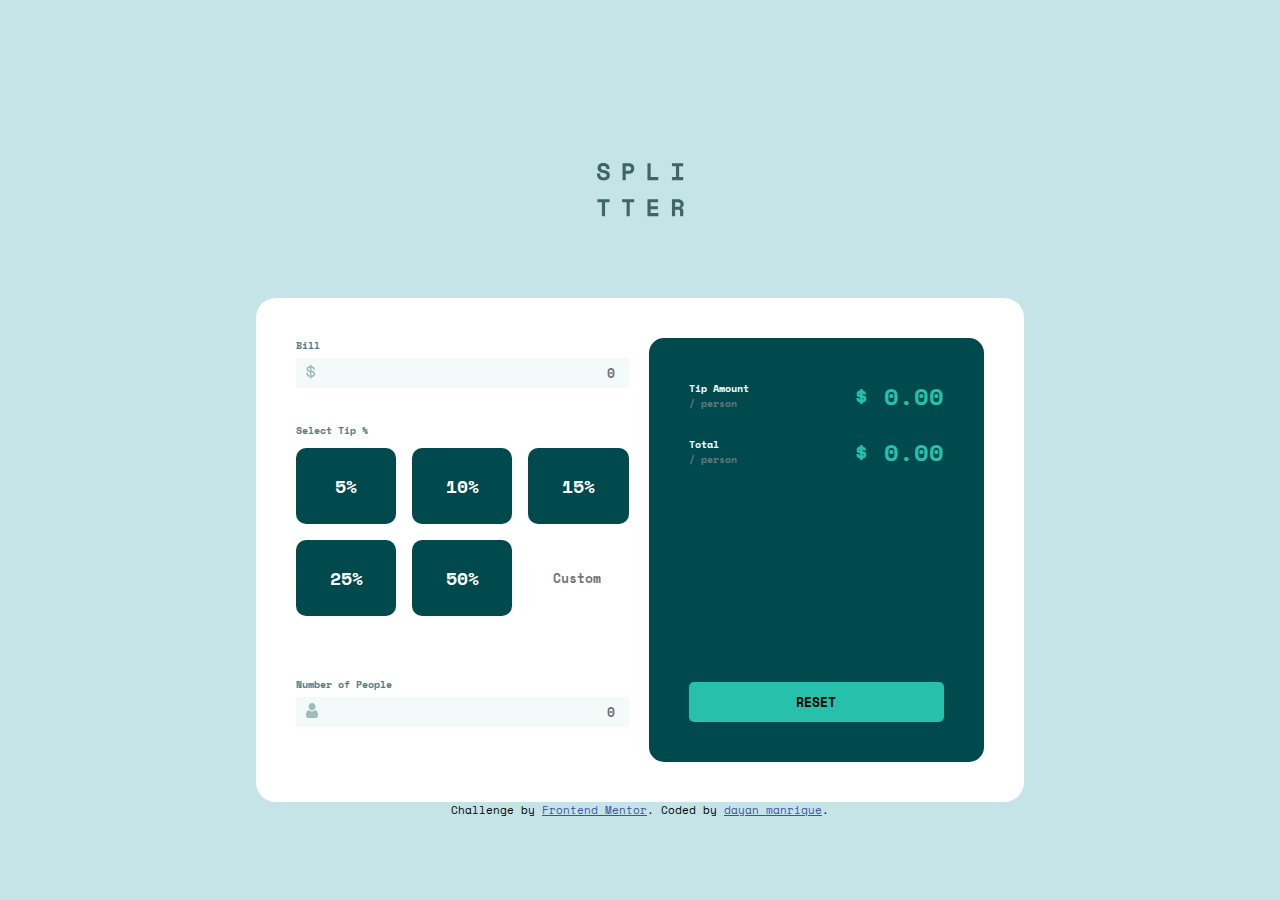
<file: index.html>
<!DOCTYPE html>
<html lang="en">
<head>
  <meta charset="UTF-8">
  <meta name="viewport" content="width=device-width, initial-scale=1.0"> <!-- displays site properly based on user's device -->

  <link rel="icon" type="image/png" sizes="32x32" href="./images/favicon-32x32.png">
  <!--CSS-->
  <link rel="stylesheet" href="style.css">
  <!--GOOGLE FONTS-->
  <link rel="preconnect" href="https://fonts.googleapis.com">
  <link rel="preconnect" href="https://fonts.gstatic.com" crossorigin>
  <link href="https://fonts.googleapis.com/css2?family=Space+Mono:wght@400;700&display=swap" rel="stylesheet"> 
  
  <title>Frontend Mentor | Tip calculator app</title>

 </head>
<body>
      <main class="main-container" id='maincontainer' >

        <div class="container-logo"> 
          <img src="/images/logo.svg" alt="">
        </div>

        <div class="container-information">

          <section class="information-left">

            <div class="information-left-top ">
              <div class="information-text-separation">
                <span class="information-tittle">Bill</span>
                <label class="information-tittle " id="error-message">can`t be zero</label>
              </div>

              <span id="generaldecoration"><i><img src="/images/icon-dollar.svg"  alt=""> </i> <input type="text" name="" id="billamount" placeholder="0"></span>
              
            </div>

            <div class="information-left-middle">

              <span class="information-tittle">Select Tip %</span>

              <section class="information-left-middle-grid">
                <a id=discount5><span>5%</span> </a>
                <a id=discount10> <span>10%</span> </a>
                <a id=discount15> <span>15%</span> </a>
                <a id=discount25> <span>25%</span> </a>
                <a id=discount50> <span>50%</span> </a>
                <input type="text" name="" id="discountCustom" placeholder="Custom">
              </section>

            </div>

            <div class="information-left-botton ">
              <div class='information-text-separation'>
                <span class="information-tittle">Number of People</span>
                <label class="information-tittle" id="error-message2">can`t be zero</label>
              </div>
              
              <span id="generaldecoration" ><i><img src="/images/icon-person.svg" alt=""> </i> <input type="text" name="" id="amountpeople" placeholder="0"></span>
            </div>

          </section>

          <section class="information-rigth">
            <div class="information-right-top">

              <div class="information-text-separation">
                <span > 
                  <p>Tip Amount</p> 
                  <p>/ person</p> 
                  
                </span> 

                <label for="" id="tip-person">$ 0.00</label>

              </div>

              <div class="information-text-separation">
                <span > 
                  <p>Total</p> 
                  <p>/ person</p> 
                  
                </span> 

                <label for="" id="total-top">$ 0.00</label>
                
              </div>
            </div>

            <div class="information-right-botton">
              <button class="primary-button" id='reset'type="reset">RESET</button>

            </div>
          </section>
        </div>

       

      </main>
  
      <div class="attribution">
        Challenge by <a href="https://www.frontendmentor.io?ref=challenge" target="_blank">Frontend Mentor</a>. 
        Coded by <a href="https://github.com/mellito">dayan manrique</a>.
      </div>
      
      <script type="module">
        import {calculateAmoutPerPerson,calculateAmountTotal} from '/index.js'
        
        let discount5= document.getElementById('discount5');
        let discount10= document.getElementById('discount10');
        let discount15= document.getElementById('discount15');
        let discount25= document.getElementById('discount25');
        let discount50= document.getElementById('discount50');
        let discountcustom= document.getElementById('discountCustom');
        let restbutton= document.getElementById('maincontainer');
        
        
        const clickEvent =(discount) =>{
          
          let billamount=parseFloat(document.getElementById('billamount').value);
          let amountpeople=parseInt(document.getElementById('amountpeople').value);
        
          const validatorbill = (billamount<=0) ?  false :  true;
          const validatoramount= (amountpeople<=0) ?  false :  true;

          if(Number.isInteger(billamount) &&  Number.isInteger(amountpeople) ){

          if(validatorbill === false){
          document.getElementById('error-message').style.display='block';
          document.getElementById('generaldecoration').style.border='red';
          }
          else{
            document.getElementById('error-message').style.display='none';
          }
          if(validatoramount === false){

            document.getElementById('error-message2').style.display='block';
          }
          else{
          document.getElementById('error-message2').style.display='none'; 
          }
          

          let totalPerperson =parseFloat(calculateAmoutPerPerson(billamount,discount,amountpeople));
          let totalAmount = calculateAmountTotal(billamount,totalPerperson,amountpeople);
          
          document.getElementById('tip-person').innerHTML= `$ ${totalPerperson}`
          document.getElementById('total-top').innerHTML= `$ ${totalAmount}`
          }

          else{
            alert('only numbers are valid');
          }
         

        }
        
       discount5.addEventListener("click", ()=>{
          clickEvent(5);
       });

       discount10.addEventListener("click", ()=>{
          clickEvent(10);
       });
       
       discount15.addEventListener("click", ()=>{
          clickEvent(15);
       });

       discount25.addEventListener("click", ()=>{
          clickEvent(25);
       });

       discount50.addEventListener("click", ()=>{
          clickEvent(50);
       });

       discountcustom.addEventListener("keyup", ()=>{
        let discountcustomLocal=parseInt(discountcustom.value);  
          clickEvent(discountcustomLocal);
       });

       restbutton.addEventListener('click', ()=>{
        restbutton.reset();
       });
       
      </script>
</body>
</html>
</file>
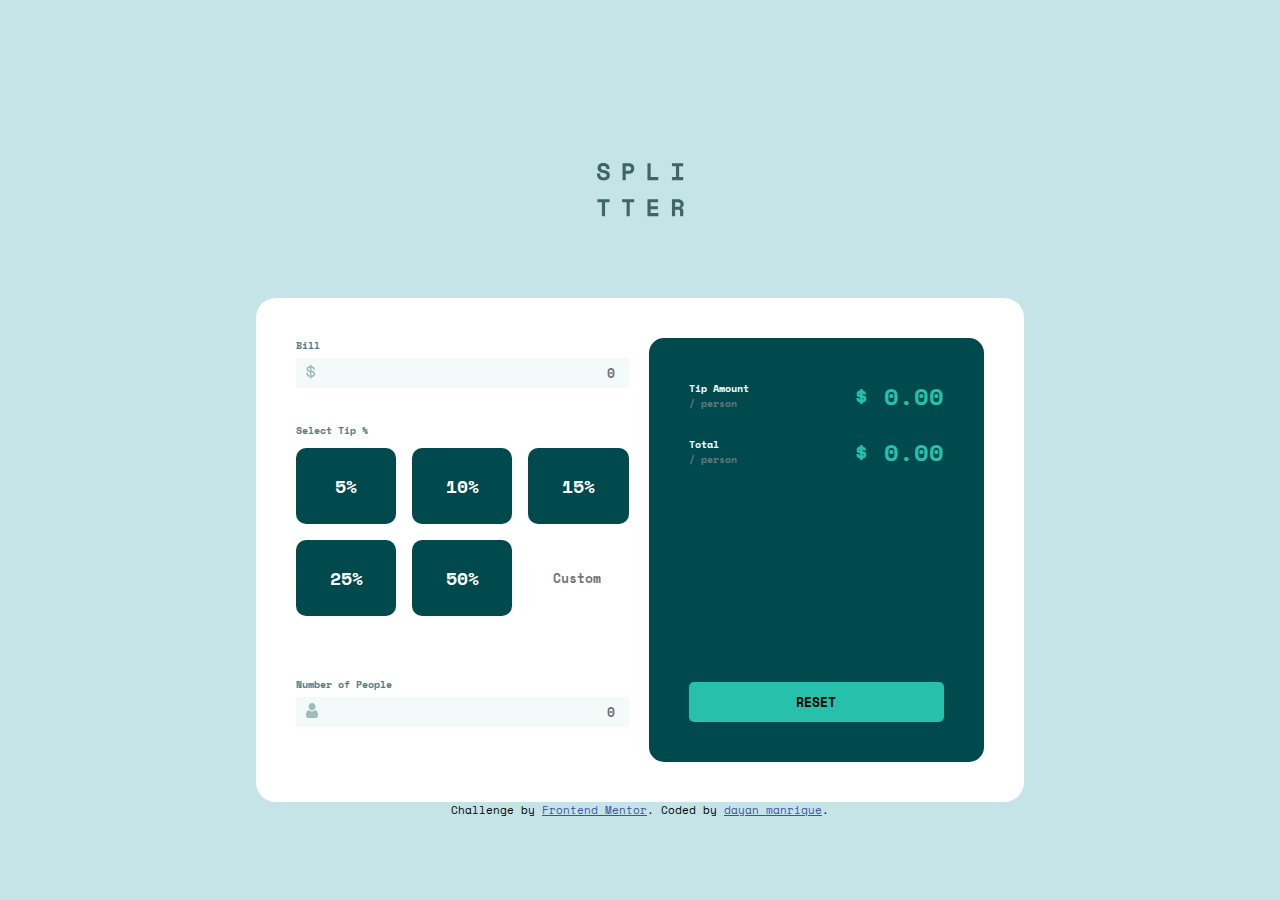
<file: docs/index.html>
<!DOCTYPE html>
<html lang="en">
<head>
  <meta charset="UTF-8">
  <meta name="viewport" content="width=device-width, initial-scale=1.0"> <!-- displays site properly based on user's device -->

  <link rel="icon" type="image/png" sizes="32x32" href="./images/favicon-32x32.png">
  <!--CSS-->
  <link rel="stylesheet" href="./style.css">
  <!--GOOGLE FONTS-->
  <link rel="preconnect" href="https://fonts.googleapis.com">
  <link rel="preconnect" href="https://fonts.gstatic.com" crossorigin>
  <link href="https://fonts.googleapis.com/css2?family=Space+Mono:wght@400;700&display=swap" rel="stylesheet"> 
  
  <title>Frontend Mentor | Tip calculator app</title>

 </head>
<body>
      
        <form action="" class="main-container" id='maincontainer'>

          <div class="container-logo"> 
            <img src="./images/logo.svg">
          </div>
  
          <div class="container-information">
  
            <section class="information-left">
  
              <div class="information-left-top ">
                <div class="information-text-separation">
                  <span class="information-tittle">Bill</span>
                  <label class="information-tittle " id="error-message">can`t be zero</label>
                </div>
  
                <span id="generaldecoration"><i><img src="./images/icon-dollar.svg"  alt=""> </i> <input type="text" name="" id="billamount" placeholder="0"></span>
                
              </div>
  
              <div class="information-left-middle">
  
                <span class="information-tittle">Select Tip %</span>
  
                <section class="information-left-middle-grid">
                  <a id=discount5><span>5%</span> </a>
                  <a id=discount10> <span>10%</span> </a>
                  <a id=discount15> <span>15%</span> </a>
                  <a id=discount25> <span>25%</span> </a>
                  <a id=discount50> <span>50%</span> </a>
                  <input type="text" name="" id="discountCustom" placeholder="Custom">
                </section>
  
              </div>
  
              <div class="information-left-botton ">
                <div class='information-text-separation'>
                  <span class="information-tittle">Number of People</span>
                  <label class="information-tittle" id="error-message2">can`t be zero</label>
                </div>
                
                <span id="generaldecoration" ><i><img src="./images/icon-person.svg" alt=""> </i> <input type="text" name="" id="amountpeople" placeholder="0"></span>
              </div>
  
            </section>
  
            <section class="information-rigth">
              <div class="information-right-top">
  
                <div class="information-text-separation">
                  <span > 
                    <p>Tip Amount</p> 
                    <p>/ person</p> 
                    
                  </span> 
  
                  <label for="" id="tip-person">$ 0.00</label>
  
                </div>
  
                <div class="information-text-separation">
                  <span > 
                    <p>Total</p> 
                    <p>/ person</p> 
                    
                  </span> 
  
                  <label for="" id="total-top">$ 0.00</label>
                  
                </div>
              </div>
  
              <div class="information-right-botton">
                <button class="primary-button" id='reset-button'type="reset">RESET</button>
  
              </div>
            </section>
          </div>

        </form>


  
      <div class="attribution">
        Challenge by <a href="https://www.frontendmentor.io?ref=challenge" target="_blank">Frontend Mentor</a>. 
        Coded by <a href="https://github.com/mellito">dayan manrique</a>.
      </div>
      
      <script type="module">
        import {calculateAmoutPerPerson,calculateAmountTotal} from './index.js';
        
        let discount5= document.getElementById('discount5');
        let discount10= document.getElementById('discount10');
        let discount15= document.getElementById('discount15');
        let discount25= document.getElementById('discount25');
        let discount50= document.getElementById('discount50');
        let discountcustom= document.getElementById('discountCustom');
        let restbutton= document.getElementById('reset-button');
        
        
        const clickEvent =(discount) =>{
          
          let billamount=parseFloat(document.getElementById('billamount').value);
          let amountpeople=parseInt(document.getElementById('amountpeople').value);
        
          const validatorbill = (billamount<=0) ?  false :  true;
          const validatoramount= (amountpeople<=0) ?  false :  true;

          if(Number.isInteger(billamount) &&  Number.isInteger(amountpeople) ){

          if(validatorbill === false){
          document.getElementById('error-message').style.display='block';
        
          }
          else{
            document.getElementById('error-message').style.display='none';
          }
          if(validatoramount === false){

            document.getElementById('error-message2').style.display='block';
          }
          else{
          document.getElementById('error-message2').style.display='none'; 
          }
          

          let totalPerperson =parseFloat(calculateAmoutPerPerson(billamount,discount,amountpeople));
          let totalAmount = calculateAmountTotal(billamount,totalPerperson,amountpeople);
          
          document.getElementById('tip-person').innerHTML= `$ ${totalPerperson}`
          document.getElementById('total-top').innerHTML= `$ ${totalAmount}`
          }

          else{
            alert('only numbers are valid');
          }
         

        }
        
       discount5.addEventListener("click", ()=>{
          clickEvent(5);
       });

       discount10.addEventListener("click", ()=>{
          clickEvent(10);
       });
       
       discount15.addEventListener("click", ()=>{
          clickEvent(15);
       });

       discount25.addEventListener("click", ()=>{
          clickEvent(25);
       });

       discount50.addEventListener("click", ()=>{
          clickEvent(50);
       });

       discountcustom.addEventListener("keyup", ()=>{
        let discountcustomLocal=parseInt(discountcustom.value);  
          clickEvent(discountcustomLocal);
       });

       restbutton.addEventListener('click', ()=>{
        document.getElementById('tip-person').innerHTML= "$ 0.00";
        document.getElementById('total-top').innerHTML= "$ 0.00";
 
       });
       
      </script>
</body>
</html>
</file>
<file: style.css>
/*General Rules*/
*{
    margin: 0;
    padding: 0;
    box-sizing:border-box;
    font-family: 'Space Mono', monospace;
}
/*HTML*/
html{
    font-size: 62.5%;
}
/*VARIABLES*/
:root{
    --Strongcyan: hsl(172, 67%, 45%);
    --Verydarkcyan: hsl(183, 100%, 15%);
    --Darkgrayishcyan1: hsl(186, 14%, 43%);
    --Darkgrayishcyan2: hsl(184, 14%, 56%);
    --Lightgrayishcyan1: hsl(185, 41%, 84%); 
    --Lightgrayishcyan2: hsl(189, 41%, 97%);
    --White: hsl(0, 0%, 100%);
    --forminputs:2.4rem;
}

/*BODY*/
body{
    height: 100vh;
    width: 100vw;
    background-color: var(--Lightgrayishcyan1);
    display: grid;
    place-content: center;
    
}

/*INPUT*/
input{
    text-align: right;
    border: none;
    text-decoration: none;
    outline: none;
    background-color: transparent;
    color: var(--Darkgrayishcyan1);
    font-weight: 700;
    cursor: pointer;
    padding-right: 4px;
}



/*MAIN CONTAINER*/
.main-container{
    height: 80vh;
    width: 60vw;
    
}   

/*CONTAINER LOGO*/
.container-logo{
    
    margin: 0 auto;
    height: 30%;
    width: 100%;
    display: grid;
    place-content: center;
}

/*CONTAINER INFORMATION*/

.container-information{
    display: flex;
    height: 70%;
    width: 100%;
    padding: 40px;
    background-color: var(--White);
    border-radius: 20px;
    gap: 20px;
}

/*CONTAINER INFORMATION LEFT*/
.information-left{
    width: 50%;
    height: 100%;
    
}

/*CONTAINER INFORMATION LEFT TOP*/
.information-left-top {
    height: 20%;
    
}



/*CONTAINER INFORMATION LEFT MIDDLE*/
.information-left-middle{
    height: 60%;
}    

.information-left-middle-grid{
    display: grid;
    grid-template-columns: repeat(3,1fr);
    grid-template-rows: repeat(2,1fr);
    height: 70%;
    gap: 16px;
    padding-top: 10px;
}

.information-left-middle-grid a {
    background-color:var(--Verydarkcyan);
    color:var(--White);
    font-weight: 700;
    display: grid;
    place-content: center;
    border-radius: 10px;
    cursor: pointer;
    font-size: 1.8rem;
}

.information-left-middle-grid a:hover {
   background-color: var(--Lightgrayishcyan1);
}
.information-left-middle-grid a:active{
    background-color: var(--Strongcyan);
    color: var(--Darkgrayishcyan1);
 }
.information-left-middle-grid input{
    width: 100%;
    text-align: center;
    font-weight: 700;
}

.information-left-middle-grid input:hover{
    border: 1px solid var(--Verydarkcyan);
}


/*CONTAINER INFORMATION LEFT BOTTON*/
.information-left-botton {
    height: 20%;
}



/*CONTAINER INFORMATION RIGHT*/
.information-rigth{
    background-color: var(--Verydarkcyan);
    width: 50%;
    border-radius: 15px;
    padding: 40px;
    color: var(--White);
}
.information-right-top div:nth-child(1)
{
    padding-bottom: 20px;
}

/*CONTAINER INFORMATION RIGHT TOP*/

.information-right-top{
    height: 50%;
}

.information-text-separation span p:nth-child(1)
{
    font-weight: 700;
}

.information-text-separation span p:nth-child(2)
{
    font-weight: 700;
    color: var(--Darkgrayishcyan1);

}

.information-right-top .information-text-separation label
{
    font-size: var(--forminputs);
    color: var(--Strongcyan);
    font-weight: 700;
}

/*CONTAINER INFORMATION RIGHT BOTTON*/


.information-right-botton{
    height: 50%;
    position: relative;
}

.information-right-botton button{
    position: absolute;
    bottom: 0;
    width: 100%;
    background-color: var(--Strongcyan);
    border: none;
    border-radius: 5px;
    height: 40px;
    font-weight: 700;
    
}
.information-right-botton button:hover{
    
    background-color: var(--Lightgrayishcyan1);  
    cursor: pointer;
    
}

/*RULES THAT APLAY T0  SHORT CODE*/

.information-text-separation{
    display: flex;
    align-items: center;
    justify-content:space-between;
}



.information-tittle{
    font-weight: 700;
    padding-bottom: 5px;
    color: var(--Darkgrayishcyan1);
}

#error-message,
#error-message2{
    display: none;
    color: red;
    font-weight: 400;
}

#generaldecoration{
    display: flex;
    align-items: center;
    justify-content: space-between;
    background-color: var(--Lightgrayishcyan2);
    height: 30px;
    padding:0 10px;
}


#generaldecoration img{
    height: 15px;
}

#generaldecoration:hover{
    border: 1px solid var(--Verydarkcyan);
}

/*Attribution*/
.attribution { font-size: 11px; text-align: center; }
.attribution a { color: hsl(228, 45%, 44%); }
</file>
<file: docs/style.css>
/*General Rules*/
*{
    margin: 0;
    padding: 0;
    box-sizing:border-box;
    font-family: 'Space Mono', monospace;
}
/*HTML*/
html{
    font-size: 62.5%;
}
/*VARIABLES*/
:root{
    --Strongcyan: hsl(172, 67%, 45%);
    --Verydarkcyan: hsl(183, 100%, 15%);
    --Darkgrayishcyan1: hsl(186, 14%, 43%);
    --Darkgrayishcyan2: hsl(184, 14%, 56%);
    --Lightgrayishcyan1: hsl(185, 41%, 84%); 
    --Lightgrayishcyan2: hsl(189, 41%, 97%);
    --White: hsl(0, 0%, 100%);
    --forminputs:2.4rem;
}

/*BODY*/
body{
    height: 100vh;
    width: 100vw;
    background-color: var(--Lightgrayishcyan1);
    display: grid;
    place-content: center;
    
}

/*INPUT*/
input{
    text-align: right;
    border: none;
    text-decoration: none;
    outline: none;
    background-color: transparent;
    color: var(--Darkgrayishcyan1);
    font-weight: 700;
    cursor: pointer;
    padding-right: 4px;
}



/*MAIN CONTAINER*/
.main-container{
    height: 80vh;
    width: 60vw;
    
}   

/*CONTAINER LOGO*/
.container-logo{
    
    margin: 0 auto;
    height: 30%;
    width: 100%;
    display: grid;
    place-content: center;
}

/*CONTAINER INFORMATION*/

.container-information{
    display: flex;
    height: 70%;
    width: 100%;
    padding: 40px;
    background-color: var(--White);
    border-radius: 20px;
    gap: 20px;
}

/*CONTAINER INFORMATION LEFT*/
.information-left{
    width: 50%;
    height: 100%;
    
}

/*CONTAINER INFORMATION LEFT TOP*/
.information-left-top {
    height: 20%;
    
}



/*CONTAINER INFORMATION LEFT MIDDLE*/
.information-left-middle{
    height: 60%;
}    

.information-left-middle-grid{
    display: grid;
    grid-template-columns: repeat(3,1fr);
    grid-template-rows: repeat(2,1fr);
    height: 70%;
    gap: 16px;
    padding-top: 10px;
}

.information-left-middle-grid a {
    background-color:var(--Verydarkcyan);
    color:var(--White);
    font-weight: 700;
    display: grid;
    place-content: center;
    border-radius: 10px;
    cursor: pointer;
    font-size: 1.8rem;
}

.information-left-middle-grid a:hover {
   background-color: var(--Lightgrayishcyan1);
}
.information-left-middle-grid a:active{
    background-color: var(--Strongcyan);
    color: var(--Darkgrayishcyan1);
 }
.information-left-middle-grid input{
    width: 100%;
    text-align: center;
    font-weight: 700;
}

.information-left-middle-grid input:hover{
    border: 1px solid var(--Verydarkcyan);
}


/*CONTAINER INFORMATION LEFT BOTTON*/
.information-left-botton {
    height: 20%;
}



/*CONTAINER INFORMATION RIGHT*/
.information-rigth{
    background-color: var(--Verydarkcyan);
    width: 50%;
    border-radius: 15px;
    padding: 40px;
    color: var(--White);
}
.information-right-top div:nth-child(1)
{
    padding-bottom: 20px;
}

/*CONTAINER INFORMATION RIGHT TOP*/

.information-right-top{
    height: 50%;
}

.information-text-separation span p:nth-child(1)
{
    font-weight: 700;
}

.information-text-separation span p:nth-child(2)
{
    font-weight: 700;
    color: var(--Darkgrayishcyan1);

}

.information-right-top .information-text-separation label
{
    font-size: var(--forminputs);
    color: var(--Strongcyan);
    font-weight: 700;
}

/*CONTAINER INFORMATION RIGHT BOTTON*/


.information-right-botton{
    height: 50%;
    position: relative;
}

.information-right-botton button{
    position: absolute;
    bottom: 0;
    width: 100%;
    background-color: var(--Strongcyan);
    border: none;
    border-radius: 5px;
    height: 40px;
    font-weight: 700;
    
}
.information-right-botton button:hover{
    
    background-color: var(--Lightgrayishcyan1);  
    cursor: pointer;
    
}

/*RULES THAT APLAY T0  SHORT CODE*/

.information-text-separation{
    display: flex;
    align-items: center;
    justify-content:space-between;
}



.information-tittle{
    font-weight: 700;
    padding-bottom: 5px;
    color: var(--Darkgrayishcyan1);
}

#error-message,
#error-message2{
    display: none;
    color: red;
    font-weight: 400;
}

#generaldecoration{
    display: flex;
    align-items: center;
    justify-content: space-between;
    background-color: var(--Lightgrayishcyan2);
    height: 30px;
    padding:0 10px;
}


#generaldecoration img{
    height: 15px;
}

#generaldecoration:hover{
    border: 1px solid var(--Verydarkcyan);
}

/*Attribution*/
.attribution { font-size: 11px; text-align: center; }
.attribution a { color: hsl(228, 45%, 44%); }


@media (max-width:950px){
    .main-container{
        height:100vh;
        width: 100vw;
    }   
}

@media (max-width:650px){
    .container-information{
        flex-direction: column;
        padding: 10px;
    }

    .information-left-top {
        height: 30%;
        
    }

    .information-left{
        width: 100%;
    }

    .information-left-middle{
        height: 50%;
    }  
    .information-rigth
    {
        width: 100%;
    }
    

    .information-rigth{
        padding: 20px;
        height: 70%;
    
    }
}
</file>
